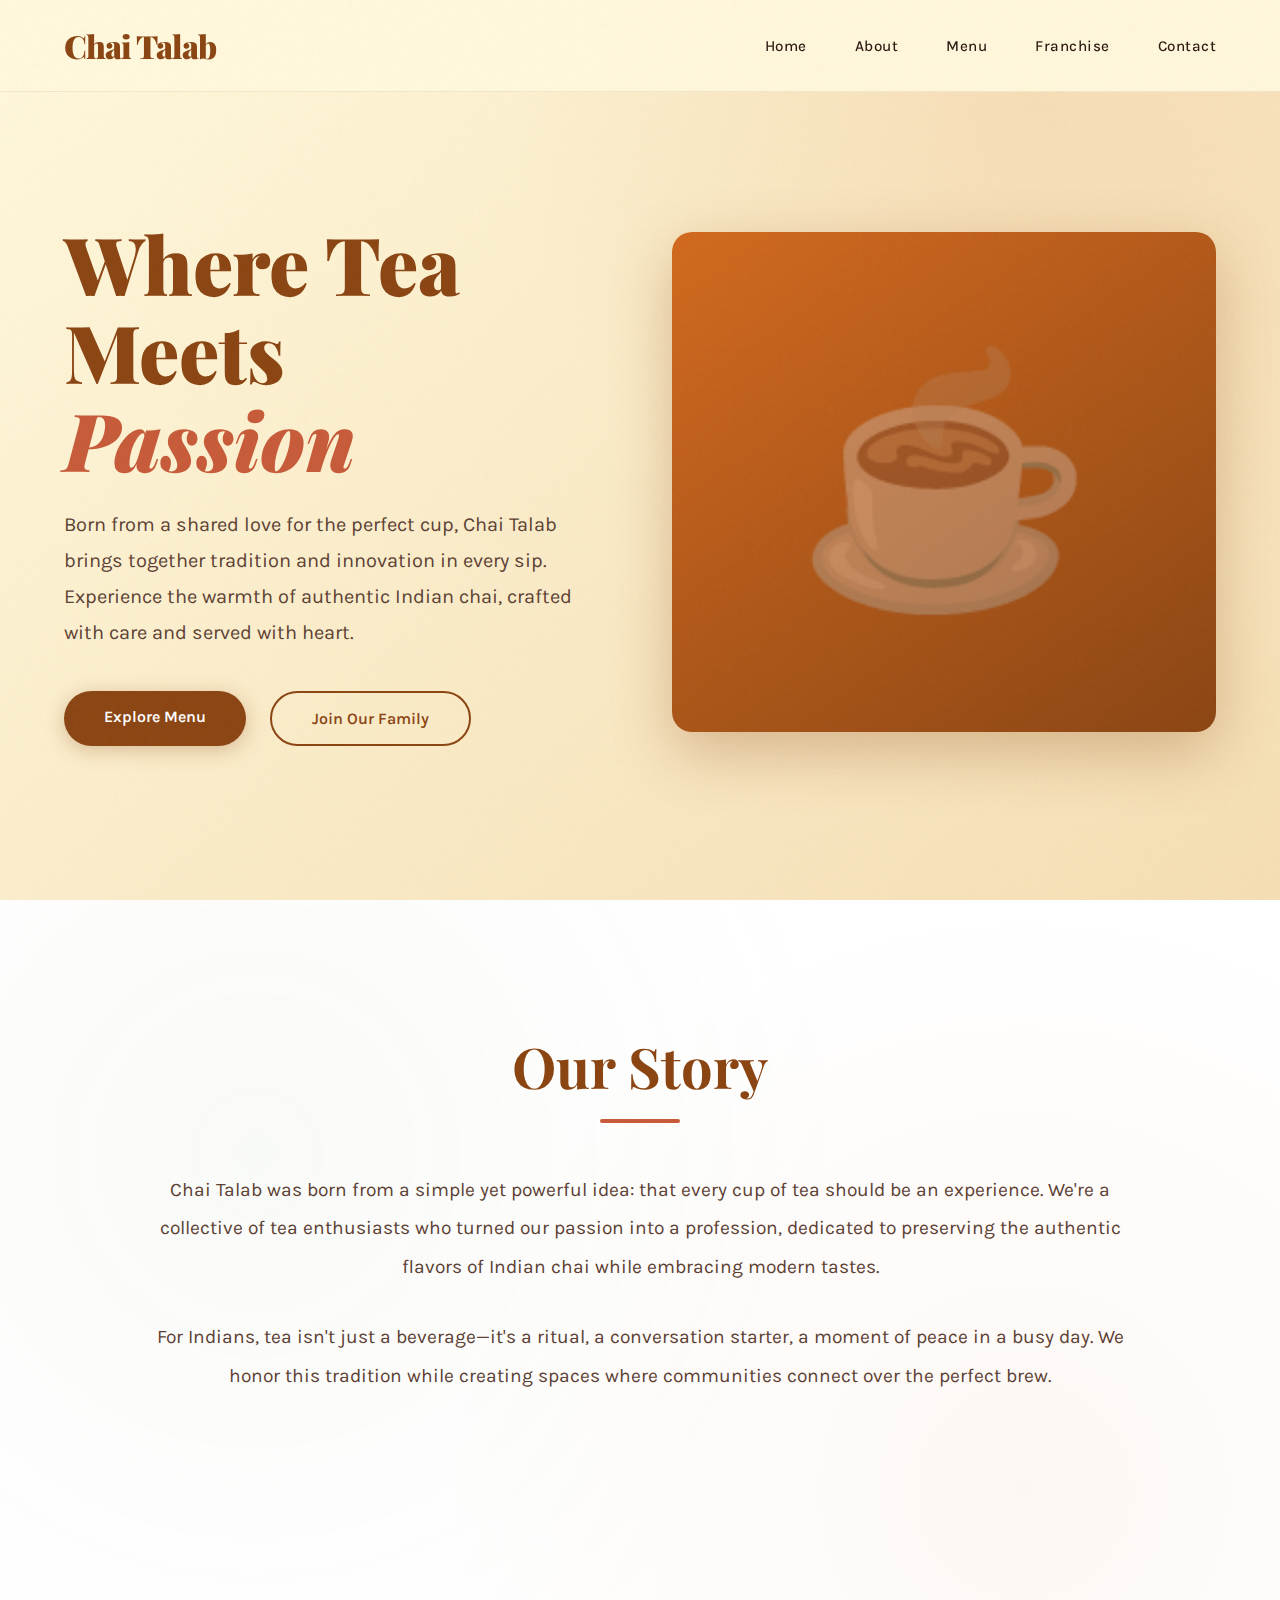
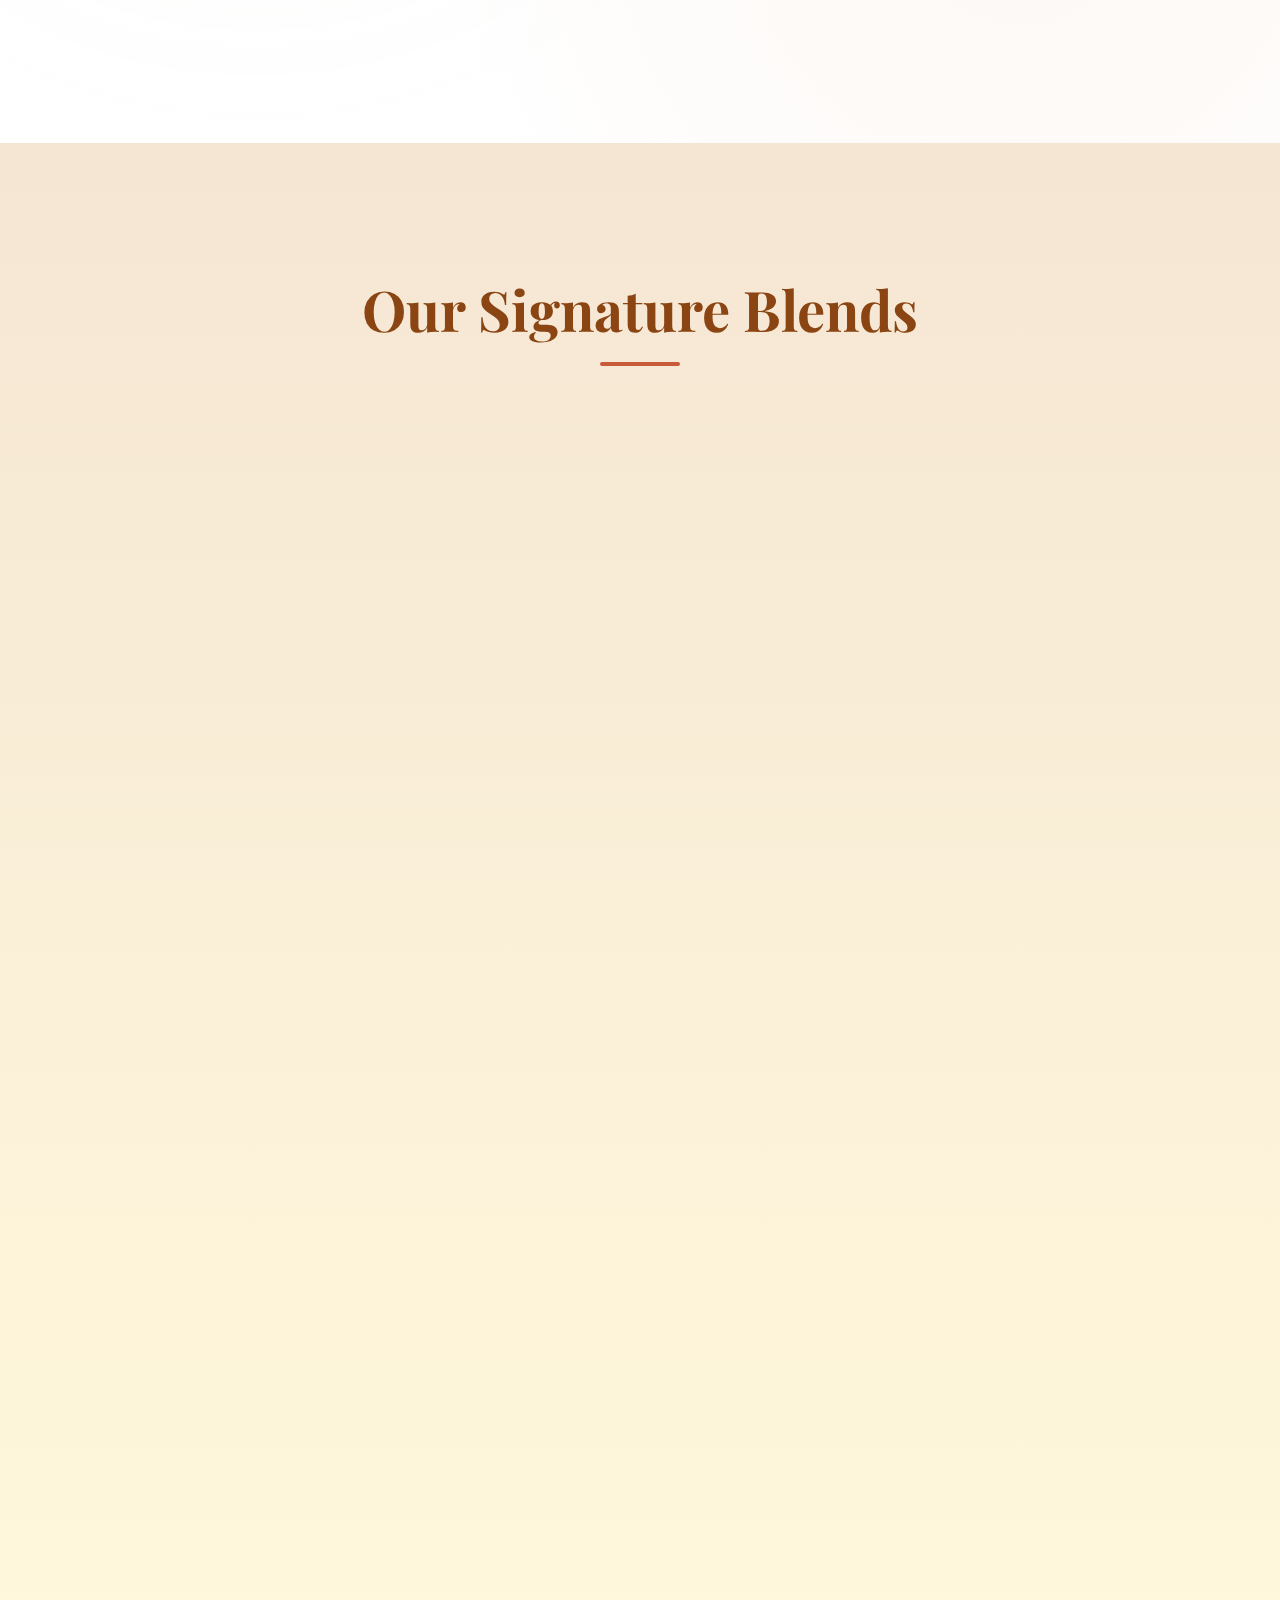
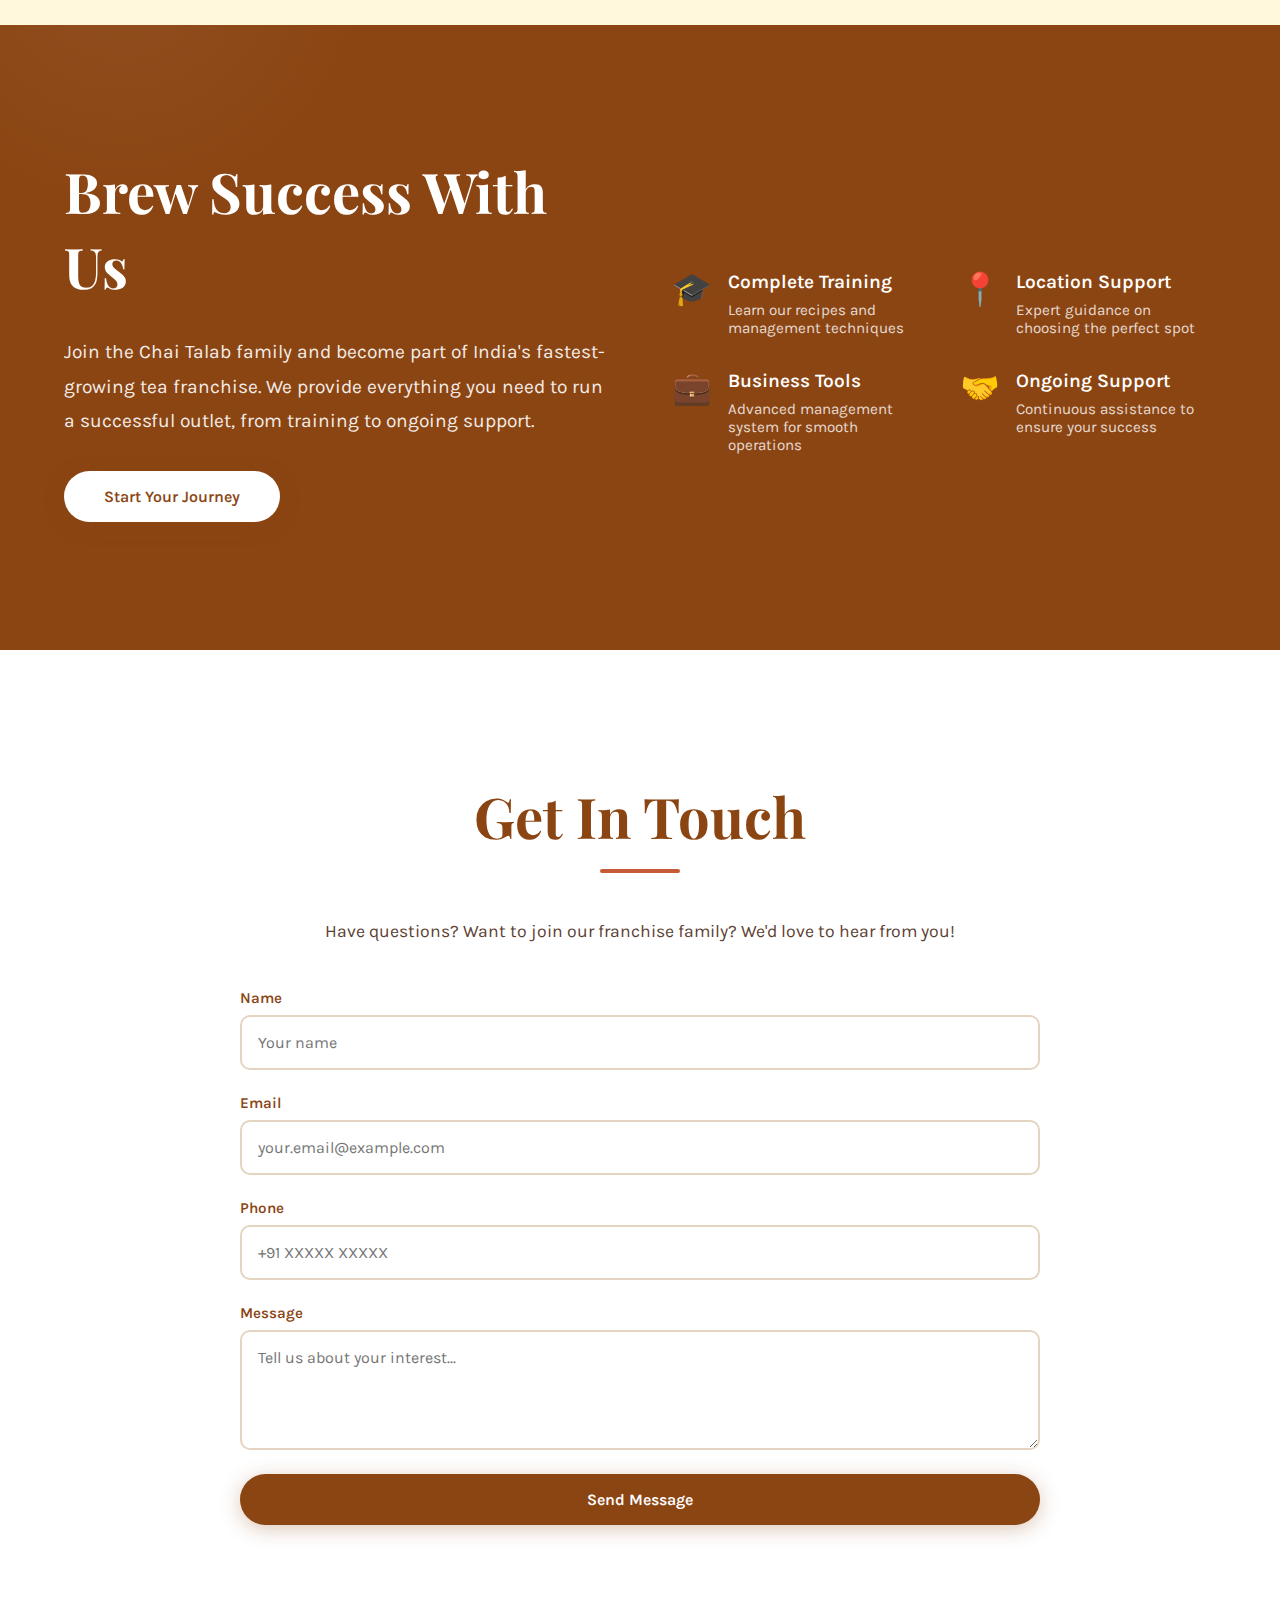
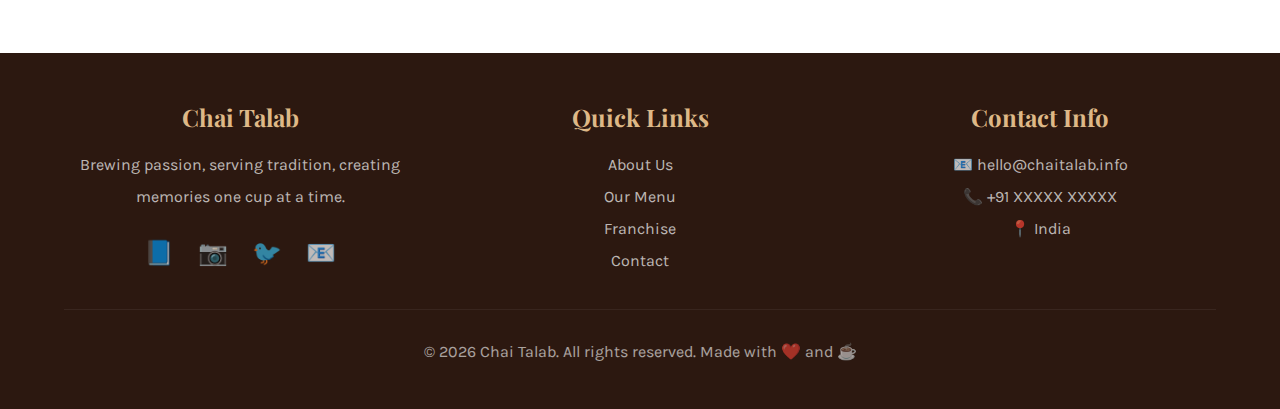
<file: chaitalab-inspired.html>
<!DOCTYPE html>
<html lang="en">
<head>
    <meta charset="UTF-8">
    <meta name="viewport" content="width=device-width, initial-scale=1.0">
    <title>Chai Talab - Where Tea Meets Passion</title>
    <link href="https://fonts.googleapis.com/css2?family=Playfair+Display:wght@400;600;700;900&family=Karla:wght@300;400;500;600&display=swap" rel="stylesheet">
    <style>
        :root {
            --primary: #8B4513;
            --secondary: #D2691E;
            --accent: #CD853F;
            --cream: #FFF8DC;
            --dark: #2C1810;
            --light-brown: #DEB887;
            --sage: #87A96B;
            --terracotta: #C75B39;
        }

        * {
            margin: 0;
            padding: 0;
            box-sizing: border-box;
        }

        body {
            font-family: 'Karla', sans-serif;
            color: var(--dark);
            background: var(--cream);
            overflow-x: hidden;
        }

        .grain-overlay {
            position: fixed;
            top: 0;
            left: 0;
            width: 100%;
            height: 100%;
            pointer-events: none;
            opacity: 0.03;
            z-index: 1000;
            background-image: url('data:image/svg+xml;utf8,<svg viewBox="0 0 200 200" xmlns="http://www.w3.org/2000/svg"><filter id="noiseFilter"><feTurbulence type="fractalNoise" baseFrequency="0.9" numOctaves="4" stitchTiles="stitch"/></filter><rect width="100%" height="100%" filter="url(%23noiseFilter)"/></svg>');
        }

        /* Navigation */
        nav {
            position: fixed;
            top: 0;
            width: 100%;
            padding: 1.5rem 5%;
            background: rgba(255, 248, 220, 0.95);
            backdrop-filter: blur(10px);
            z-index: 100;
            border-bottom: 1px solid rgba(139, 69, 19, 0.1);
            animation: slideDown 0.6s ease-out;
        }

        @keyframes slideDown {
            from {
                transform: translateY(-100%);
                opacity: 0;
            }
            to {
                transform: translateY(0);
                opacity: 1;
            }
        }

        nav .container {
            max-width: 1400px;
            margin: 0 auto;
            display: flex;
            justify-content: space-between;
            align-items: center;
        }

        .logo {
            font-family: 'Playfair Display', serif;
            font-size: 2rem;
            font-weight: 900;
            color: var(--primary);
            letter-spacing: -1px;
        }

        .nav-links {
            display: flex;
            gap: 3rem;
            list-style: none;
        }

        .nav-links a {
            color: var(--dark);
            text-decoration: none;
            font-weight: 500;
            font-size: 0.95rem;
            letter-spacing: 0.5px;
            transition: color 0.3s ease;
            position: relative;
        }

        .nav-links a::after {
            content: '';
            position: absolute;
            bottom: -5px;
            left: 0;
            width: 0;
            height: 2px;
            background: var(--secondary);
            transition: width 0.3s ease;
        }

        .nav-links a:hover::after {
            width: 100%;
        }

        .nav-links a:hover {
            color: var(--secondary);
        }

        /* Hero Section */
        .hero {
            min-height: 100vh;
            display: flex;
            align-items: center;
            padding: 8rem 5% 4rem;
            background: linear-gradient(135deg, var(--cream) 0%, #F5DEB3 100%);
            position: relative;
            overflow: hidden;
        }

        .hero::before {
            content: '';
            position: absolute;
            top: -50%;
            right: -20%;
            width: 80%;
            height: 120%;
            background: radial-gradient(circle, rgba(210, 105, 30, 0.1) 0%, transparent 70%);
            animation: float 20s ease-in-out infinite;
        }

        @keyframes float {
            0%, 100% { transform: translate(0, 0) rotate(0deg); }
            50% { transform: translate(-50px, 50px) rotate(5deg); }
        }

        .hero-content {
            max-width: 1400px;
            margin: 0 auto;
            display: grid;
            grid-template-columns: 1fr 1fr;
            gap: 4rem;
            align-items: center;
            position: relative;
            z-index: 2;
        }

        .hero-text h1 {
            font-family: 'Playfair Display', serif;
            font-size: 5rem;
            font-weight: 900;
            color: var(--primary);
            line-height: 1.1;
            margin-bottom: 1.5rem;
            animation: fadeInUp 0.8s ease-out 0.2s both;
        }

        .hero-text h1 .highlight {
            color: var(--terracotta);
            font-style: italic;
            display: block;
        }

        @keyframes fadeInUp {
            from {
                opacity: 0;
                transform: translateY(30px);
            }
            to {
                opacity: 1;
                transform: translateY(0);
            }
        }

        .hero-text p {
            font-size: 1.25rem;
            line-height: 1.8;
            color: #5C4033;
            margin-bottom: 2.5rem;
            animation: fadeInUp 0.8s ease-out 0.4s both;
        }

        .cta-buttons {
            display: flex;
            gap: 1.5rem;
            animation: fadeInUp 0.8s ease-out 0.6s both;
        }

        .btn {
            padding: 1rem 2.5rem;
            border: none;
            border-radius: 50px;
            font-family: 'Karla', sans-serif;
            font-weight: 600;
            font-size: 1rem;
            cursor: pointer;
            transition: all 0.3s ease;
            text-decoration: none;
            display: inline-block;
        }

        .btn-primary {
            background: var(--primary);
            color: white;
            box-shadow: 0 4px 20px rgba(139, 69, 19, 0.3);
        }

        .btn-primary:hover {
            background: var(--dark);
            transform: translateY(-2px);
            box-shadow: 0 6px 30px rgba(139, 69, 19, 0.4);
        }

        .btn-secondary {
            background: transparent;
            color: var(--primary);
            border: 2px solid var(--primary);
        }

        .btn-secondary:hover {
            background: var(--primary);
            color: white;
        }

        .hero-image {
            position: relative;
            animation: fadeInUp 0.8s ease-out 0.8s both;
        }

        .floating-cup {
            width: 100%;
            height: 500px;
            background: linear-gradient(145deg, var(--secondary), var(--primary));
            border-radius: 20px;
            position: relative;
            overflow: hidden;
            box-shadow: 0 20px 60px rgba(139, 69, 19, 0.3);
        }

        .floating-cup::before {
            content: '☕';
            position: absolute;
            font-size: 15rem;
            top: 50%;
            left: 50%;
            transform: translate(-50%, -50%);
            opacity: 0.3;
            animation: steamRise 3s ease-in-out infinite;
        }

        @keyframes steamRise {
            0%, 100% { transform: translate(-50%, -50%) scale(1); opacity: 0.3; }
            50% { transform: translate(-50%, -60%) scale(1.1); opacity: 0.5; }
        }

        /* About Section */
        .about {
            padding: 8rem 5%;
            background: white;
            position: relative;
        }

        .about::before {
            content: '';
            position: absolute;
            top: 0;
            left: 0;
            width: 100%;
            height: 100%;
            background: 
                radial-gradient(circle at 20% 30%, rgba(135, 169, 107, 0.05) 0%, transparent 50%),
                radial-gradient(circle at 80% 70%, rgba(210, 105, 30, 0.05) 0%, transparent 50%);
        }

        .section-title {
            font-family: 'Playfair Display', serif;
            font-size: 3.5rem;
            font-weight: 700;
            color: var(--primary);
            text-align: center;
            margin-bottom: 3rem;
            position: relative;
        }

        .section-title::after {
            content: '';
            display: block;
            width: 80px;
            height: 4px;
            background: var(--terracotta);
            margin: 1rem auto 0;
            border-radius: 2px;
        }

        .about-content {
            max-width: 1000px;
            margin: 0 auto;
            text-align: center;
            position: relative;
            z-index: 2;
        }

        .about-content p {
            font-size: 1.2rem;
            line-height: 2;
            color: #5C4033;
            margin-bottom: 2rem;
        }

        .stats {
            display: grid;
            grid-template-columns: repeat(3, 1fr);
            gap: 3rem;
            margin-top: 4rem;
        }

        .stat-item {
            text-align: center;
            padding: 2rem;
            background: var(--cream);
            border-radius: 15px;
            transition: transform 0.3s ease;
        }

        .stat-item:hover {
            transform: translateY(-10px);
        }

        .stat-number {
            font-family: 'Playfair Display', serif;
            font-size: 3rem;
            font-weight: 900;
            color: var(--terracotta);
            margin-bottom: 0.5rem;
        }

        .stat-label {
            font-size: 1.1rem;
            color: var(--primary);
            font-weight: 500;
        }

        /* Products Section */
        .products {
            padding: 8rem 5%;
            background: linear-gradient(180deg, #F5E6D3 0%, var(--cream) 100%);
        }

        .products-grid {
            max-width: 1400px;
            margin: 0 auto;
            display: grid;
            grid-template-columns: repeat(auto-fit, minmax(300px, 1fr));
            gap: 3rem;
            margin-top: 4rem;
        }

        .product-card {
            background: white;
            border-radius: 20px;
            overflow: hidden;
            box-shadow: 0 10px 40px rgba(139, 69, 19, 0.1);
            transition: all 0.4s ease;
            cursor: pointer;
        }

        .product-card:hover {
            transform: translateY(-15px);
            box-shadow: 0 20px 60px rgba(139, 69, 19, 0.2);
        }

        .product-image {
            height: 250px;
            background: linear-gradient(135deg, var(--light-brown), var(--accent));
            display: flex;
            align-items: center;
            justify-content: center;
            font-size: 6rem;
            position: relative;
            overflow: hidden;
        }

        .product-image::after {
            content: '';
            position: absolute;
            top: 0;
            left: 0;
            width: 100%;
            height: 100%;
            background: linear-gradient(45deg, transparent 30%, rgba(255, 255, 255, 0.1) 50%, transparent 70%);
            transform: translateX(-100%);
            transition: transform 0.6s ease;
        }

        .product-card:hover .product-image::after {
            transform: translateX(100%);
        }

        .product-info {
            padding: 2rem;
        }

        .product-name {
            font-family: 'Playfair Display', serif;
            font-size: 1.8rem;
            font-weight: 700;
            color: var(--primary);
            margin-bottom: 1rem;
        }

        .product-desc {
            color: #5C4033;
            line-height: 1.6;
            margin-bottom: 1.5rem;
        }

        .product-price {
            font-size: 1.5rem;
            font-weight: 700;
            color: var(--terracotta);
        }

        /* Franchise Section */
        .franchise {
            padding: 8rem 5%;
            background: var(--primary);
            color: white;
            position: relative;
            overflow: hidden;
        }

        .franchise::before {
            content: '';
            position: absolute;
            top: -50%;
            left: -10%;
            width: 500px;
            height: 500px;
            background: radial-gradient(circle, rgba(255, 255, 255, 0.05) 0%, transparent 70%);
            border-radius: 50%;
        }

        .franchise-content {
            max-width: 1200px;
            margin: 0 auto;
            display: grid;
            grid-template-columns: 1fr 1fr;
            gap: 4rem;
            align-items: center;
            position: relative;
            z-index: 2;
        }

        .franchise-text h2 {
            font-family: 'Playfair Display', serif;
            font-size: 3.5rem;
            font-weight: 700;
            margin-bottom: 2rem;
        }

        .franchise-text p {
            font-size: 1.2rem;
            line-height: 1.8;
            margin-bottom: 2rem;
            opacity: 0.9;
        }

        .franchise-benefits {
            display: grid;
            grid-template-columns: repeat(2, 1fr);
            gap: 2rem;
            margin-top: 3rem;
        }

        .benefit-item {
            display: flex;
            align-items: start;
            gap: 1rem;
        }

        .benefit-icon {
            font-size: 2rem;
            flex-shrink: 0;
        }

        .benefit-text h4 {
            font-size: 1.2rem;
            margin-bottom: 0.5rem;
            font-weight: 600;
        }

        .benefit-text p {
            font-size: 0.95rem;
            opacity: 0.8;
        }

        /* Contact Section */
        .contact {
            padding: 8rem 5%;
            background: white;
        }

        .contact-content {
            max-width: 800px;
            margin: 0 auto;
            text-align: center;
        }

        .contact-form {
            display: grid;
            gap: 1.5rem;
            margin-top: 3rem;
        }

        .form-group {
            display: grid;
            gap: 0.5rem;
            text-align: left;
        }

        .form-group label {
            font-weight: 600;
            color: var(--primary);
            font-size: 0.95rem;
        }

        .form-group input,
        .form-group textarea {
            padding: 1rem;
            border: 2px solid #E5D4C1;
            border-radius: 10px;
            font-family: 'Karla', sans-serif;
            font-size: 1rem;
            transition: border-color 0.3s ease;
        }

        .form-group input:focus,
        .form-group textarea:focus {
            outline: none;
            border-color: var(--secondary);
        }

        .form-group textarea {
            resize: vertical;
            min-height: 120px;
        }

        /* Footer */
        footer {
            background: var(--dark);
            color: white;
            padding: 3rem 5%;
            text-align: center;
        }

        .footer-content {
            max-width: 1400px;
            margin: 0 auto;
            display: grid;
            grid-template-columns: repeat(auto-fit, minmax(250px, 1fr));
            gap: 3rem;
            margin-bottom: 2rem;
        }

        .footer-section h3 {
            font-family: 'Playfair Display', serif;
            font-size: 1.5rem;
            margin-bottom: 1rem;
            color: var(--light-brown);
        }

        .footer-section p,
        .footer-section a {
            color: rgba(255, 255, 255, 0.7);
            text-decoration: none;
            line-height: 2;
            transition: color 0.3s ease;
        }

        .footer-section a:hover {
            color: var(--accent);
        }

        .social-links {
            display: flex;
            gap: 1.5rem;
            justify-content: center;
            margin-top: 1rem;
        }

        .social-links a {
            font-size: 1.5rem;
            transition: transform 0.3s ease;
        }

        .social-links a:hover {
            transform: translateY(-5px);
        }

        .copyright {
            border-top: 1px solid rgba(255, 255, 255, 0.1);
            padding-top: 2rem;
            margin-top: 2rem;
            opacity: 0.6;
        }

        /* Responsive */
        @media (max-width: 968px) {
            .hero-content {
                grid-template-columns: 1fr;
            }

            .hero-text h1 {
                font-size: 3.5rem;
            }

            .nav-links {
                gap: 1.5rem;
            }

            .franchise-content {
                grid-template-columns: 1fr;
            }

            .stats {
                grid-template-columns: 1fr;
            }

            .franchise-benefits {
                grid-template-columns: 1fr;
            }
        }

        @media (max-width: 640px) {
            .hero-text h1 {
                font-size: 2.5rem;
            }

            .section-title {
                font-size: 2.5rem;
            }

            .products-grid {
                grid-template-columns: 1fr;
            }
        }
    </style>
</head>
<body>
    <div class="grain-overlay"></div>

    <!-- Navigation -->
    <nav>
        <div class="container">
            <div class="logo">Chai Talab</div>
            <ul class="nav-links">
                <li><a href="#home">Home</a></li>
                <li><a href="#about">About</a></li>
                <li><a href="#products">Menu</a></li>
                <li><a href="#franchise">Franchise</a></li>
                <li><a href="#contact">Contact</a></li>
            </ul>
        </div>
    </nav>

    <!-- Hero Section -->
    <section id="home" class="hero">
        <div class="hero-content">
            <div class="hero-text">
                <h1>
                    Where Tea Meets 
                    <span class="highlight">Passion</span>
                </h1>
                <p>
                    Born from a shared love for the perfect cup, Chai Talab brings together 
                    tradition and innovation in every sip. Experience the warmth of authentic 
                    Indian chai, crafted with care and served with heart.
                </p>
                <div class="cta-buttons">
                    <a href="#products" class="btn btn-primary">Explore Menu</a>
                    <a href="#franchise" class="btn btn-secondary">Join Our Family</a>
                </div>
            </div>
            <div class="hero-image">
                <div class="floating-cup"></div>
            </div>
        </div>
    </section>

    <!-- About Section -->
    <section id="about" class="about">
        <h2 class="section-title">Our Story</h2>
        <div class="about-content">
            <p>
                Chai Talab was born from a simple yet powerful idea: that every cup of tea 
                should be an experience. We're a collective of tea enthusiasts who turned 
                our passion into a profession, dedicated to preserving the authentic flavors 
                of Indian chai while embracing modern tastes.
            </p>
            <p>
                For Indians, tea isn't just a beverage—it's a ritual, a conversation starter, 
                a moment of peace in a busy day. We honor this tradition while creating spaces 
                where communities connect over the perfect brew.
            </p>
            
            <div class="stats">
                <div class="stat-item">
                    <div class="stat-number">50+</div>
                    <div class="stat-label">Locations</div>
                </div>
                <div class="stat-item">
                    <div class="stat-number">100K+</div>
                    <div class="stat-label">Happy Customers</div>
                </div>
                <div class="stat-item">
                    <div class="stat-number">25+</div>
                    <div class="stat-label">Unique Blends</div>
                </div>
            </div>
        </div>
    </section>

    <!-- Products Section -->
    <section id="products" class="products">
        <h2 class="section-title">Our Signature Blends</h2>
        <div class="products-grid">
            <div class="product-card">
                <div class="product-image">🫖</div>
                <div class="product-info">
                    <h3 class="product-name">Classic Masala Chai</h3>
                    <p class="product-desc">
                        Our signature blend of aromatic spices, premium tea leaves, 
                        and creamy milk. The perfect balance of tradition and taste.
                    </p>
                    <div class="product-price">₹30</div>
                </div>
            </div>

            <div class="product-card">
                <div class="product-image">🍵</div>
                <div class="product-info">
                    <h3 class="product-name">Ginger Special</h3>
                    <p class="product-desc">
                        Energizing and refreshing, our ginger chai is perfect for 
                        those seeking a zesty kick with health benefits.
                    </p>
                    <div class="product-price">₹35</div>
                </div>
            </div>

            <div class="product-card">
                <div class="product-image">☕</div>
                <div class="product-info">
                    <h3 class="product-name">Kulhad Chai</h3>
                    <p class="product-desc">
                        Experience tradition in every sip. Served in authentic clay cups 
                        that enhance the earthy flavors of our special blend.
                    </p>
                    <div class="product-price">₹40</div>
                </div>
            </div>

            <div class="product-card">
                <div class="product-image">🌿</div>
                <div class="product-info">
                    <h3 class="product-name">Herbal Fusion</h3>
                    <p class="product-desc">
                        A wellness blend combining traditional herbs and modern superfoods 
                        for the health-conscious tea lover.
                    </p>
                    <div class="product-price">₹45</div>
                </div>
            </div>

            <div class="product-card">
                <div class="product-image">🥛</div>
                <div class="product-info">
                    <h3 class="product-name">Kadak Chai</h3>
                    <p class="product-desc">
                        For those who like it strong! Double-brewed to perfection 
                        for an intense, bold flavor experience.
                    </p>
                    <div class="product-price">₹35</div>
                </div>
            </div>

            <div class="product-card">
                <div class="product-image">🧊</div>
                <div class="product-info">
                    <h3 class="product-name">Iced Chai Latte</h3>
                    <p class="product-desc">
                        A modern twist on the classic. Cold, creamy, and perfectly 
                        spiced for warm days and cool vibes.
                    </p>
                    <div class="product-price">₹50</div>
                </div>
            </div>
        </div>
    </section>

    <!-- Franchise Section -->
    <section id="franchise" class="franchise">
        <div class="franchise-content">
            <div class="franchise-text">
                <h2>Brew Success With Us</h2>
                <p>
                    Join the Chai Talab family and become part of India's fastest-growing 
                    tea franchise. We provide everything you need to run a successful outlet, 
                    from training to ongoing support.
                </p>
                <a href="#contact" class="btn btn-primary" style="background: white; color: var(--primary);">
                    Start Your Journey
                </a>
            </div>
            <div class="franchise-benefits">
                <div class="benefit-item">
                    <div class="benefit-icon">🎓</div>
                    <div class="benefit-text">
                        <h4>Complete Training</h4>
                        <p>Learn our recipes and management techniques</p>
                    </div>
                </div>
                <div class="benefit-item">
                    <div class="benefit-icon">📍</div>
                    <div class="benefit-text">
                        <h4>Location Support</h4>
                        <p>Expert guidance on choosing the perfect spot</p>
                    </div>
                </div>
                <div class="benefit-item">
                    <div class="benefit-icon">💼</div>
                    <div class="benefit-text">
                        <h4>Business Tools</h4>
                        <p>Advanced management system for smooth operations</p>
                    </div>
                </div>
                <div class="benefit-item">
                    <div class="benefit-icon">🤝</div>
                    <div class="benefit-text">
                        <h4>Ongoing Support</h4>
                        <p>Continuous assistance to ensure your success</p>
                    </div>
                </div>
            </div>
        </div>
    </section>

    <!-- Contact Section -->
    <section id="contact" class="contact">
        <div class="contact-content">
            <h2 class="section-title">Get In Touch</h2>
            <p style="font-size: 1.1rem; color: #5C4033; margin-bottom: 2rem;">
                Have questions? Want to join our franchise family? We'd love to hear from you!
            </p>
            
            <form class="contact-form">
                <div class="form-group">
                    <label for="name">Name</label>
                    <input type="text" id="name" placeholder="Your name" required>
                </div>
                <div class="form-group">
                    <label for="email">Email</label>
                    <input type="email" id="email" placeholder="your.email@example.com" required>
                </div>
                <div class="form-group">
                    <label for="phone">Phone</label>
                    <input type="tel" id="phone" placeholder="+91 XXXXX XXXXX" required>
                </div>
                <div class="form-group">
                    <label for="message">Message</label>
                    <textarea id="message" placeholder="Tell us about your interest..." required></textarea>
                </div>
                <button type="submit" class="btn btn-primary" style="width: 100%;">Send Message</button>
            </form>
        </div>
    </section>

    <!-- Footer -->
    <footer>
        <div class="footer-content">
            <div class="footer-section">
                <h3>Chai Talab</h3>
                <p>Brewing passion, serving tradition, creating memories one cup at a time.</p>
                <div class="social-links">
                    <a href="#">📘</a>
                    <a href="#">📷</a>
                    <a href="#">🐦</a>
                    <a href="#">📧</a>
                </div>
            </div>
            <div class="footer-section">
                <h3>Quick Links</h3>
                <p><a href="#about">About Us</a></p>
                <p><a href="#products">Our Menu</a></p>
                <p><a href="#franchise">Franchise</a></p>
                <p><a href="#contact">Contact</a></p>
            </div>
            <div class="footer-section">
                <h3>Contact Info</h3>
                <p>📧 hello@chaitalab.info</p>
                <p>📞 +91 XXXXX XXXXX</p>
                <p>📍 India</p>
            </div>
        </div>
        <div class="copyright">
            <p>&copy; 2026 Chai Talab. All rights reserved. Made with ❤️ and ☕</p>
        </div>
    </footer>

    <script>
        // Smooth scrolling for navigation links
        document.querySelectorAll('a[href^="#"]').forEach(anchor => {
            anchor.addEventListener('click', function (e) {
                e.preventDefault();
                const target = document.querySelector(this.getAttribute('href'));
                if (target) {
                    target.scrollIntoView({
                        behavior: 'smooth',
                        block: 'start'
                    });
                }
            });
        });

        // Form submission
        document.querySelector('.contact-form').addEventListener('submit', function(e) {
            e.preventDefault();
            alert('Thank you for your interest! We will get back to you soon.');
            this.reset();
        });

        // Intersection Observer for animations
        const observerOptions = {
            threshold: 0.1,
            rootMargin: '0px 0px -50px 0px'
        };

        const observer = new IntersectionObserver((entries) => {
            entries.forEach(entry => {
                if (entry.isIntersecting) {
                    entry.target.style.opacity = '1';
                    entry.target.style.transform = 'translateY(0)';
                }
            });
        }, observerOptions);

        document.querySelectorAll('.product-card, .stat-item').forEach(el => {
            el.style.opacity = '0';
            el.style.transform = 'translateY(30px)';
            el.style.transition = 'all 0.6s ease-out';
            observer.observe(el);
        });
    </script>
</body>
</html>
</file>
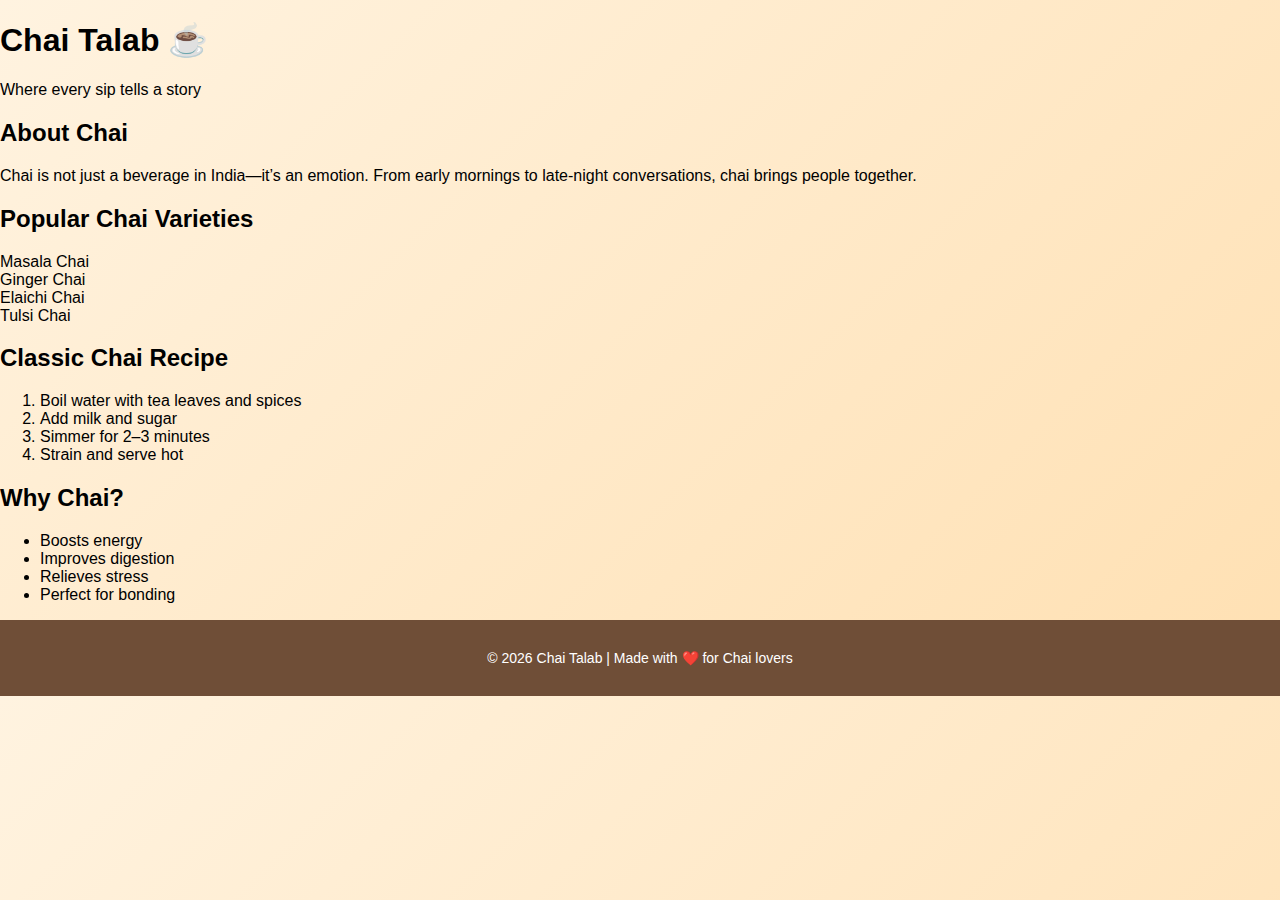
<file: DOCTYPE-html.html>
<!DOCTYPE html>
<html lang="en">
<head>
    <meta charset="UTF-8">
    <title>Chai Talab</title>
    <meta name="viewport" content="width=device-width, initial-scale=1.0">
    <link rel="stylesheet" href="style.css">
</head>
<body>

<!-- Hero Section -->
<header class="hero">
    <h1>Chai Talab ☕</h1>
    <p>Where every sip tells a story</p>
</header>

<!-- About Section -->
<section class="section">
    <h2>About Chai</h2>
    <p>
        Chai is not just a beverage in India—it’s an emotion.
        From early mornings to late-night conversations,
        chai brings people together.
    </p>
</section>

<!-- Chai Types -->
<section class="section light">
    <h2>Popular Chai Varieties</h2>
    <div class="cards">
        <div class="card">Masala Chai</div>
        <div class="card">Ginger Chai</div>
        <div class="card">Elaichi Chai</div>
        <div class="card">Tulsi Chai</div>
    </div>
</section>

<!-- Recipe -->
<section class="section">
    <h2>Classic Chai Recipe</h2>
    <ol>
        <li>Boil water with tea leaves and spices</li>
        <li>Add milk and sugar</li>
        <li>Simmer for 2–3 minutes</li>
        <li>Strain and serve hot</li>
    </ol>
</section>

<!-- Benefits -->
<section class="section light">
    <h2>Why Chai?</h2>
    <ul>
        <li>Boosts energy</li>
        <li>Improves digestion</li>
        <li>Relieves stress</li>
        <li>Perfect for bonding</li>
    </ul>
</section>

<!-- Footer -->
<footer>
    <p>© 2026 Chai Talab | Made with ❤️ for Chai lovers</p>
</footer>

</body>
</html>
</file>
<file: style.css>
body {
  margin: 0;
  font-family: Arial, sans-serif;
  background: linear-gradient(135deg, #fff3e0, #ffe0b2);
}

/* Header */
.header {
  background: linear-gradient(90deg, #6f4e37, #8d6e63);
  color: white;
  text-align: center;
  padding: 50px 20px;
}

.cup {
  width: 90px;
}

/* Menu */
.menu {
  max-width: 480px;
  margin: -30px auto 30px;
  background: white;
  padding: 25px;
  border-radius: 16px;
  box-shadow: 0 10px 25px rgba(0,0,0,0.2);
}

.menu h2 {
  text-align: center;
  color: #6f4e37;
  margin-bottom: 20px;
}

/* Menu Item */
.item {
  display: grid;
  grid-template-columns: 50px 1fr auto;
  align-items: center;
  gap: 12px;
  padding: 12px;
  margin-bottom: 12px;
  background: #fff8f0;
  border-radius: 10px;
  transition: transform 0.2s;
}

.item img {
  width: 40px;
}

.item:hover {
  transform: scale(1.03);
  background: #ffe0b2;
}

.special {
  background: #ffd180;
  font-weight: bold;
}

/* Address Section */
.address {
  text-align: center;
  background: #fff;
  margin: 0 auto 40px;
  max-width: 480px;
  padding: 20px;
  border-radius: 14px;
  box-shadow: 0 8px 20px rgba(0,0,0,0.15);
}

.address h2 {
  color: #6f4e37;
}

/* Footer */
footer {
  background: #6f4e37;
  color: white;
  text-align: center;
  padding: 16px;
  font-size: 14px;
}
</file>
